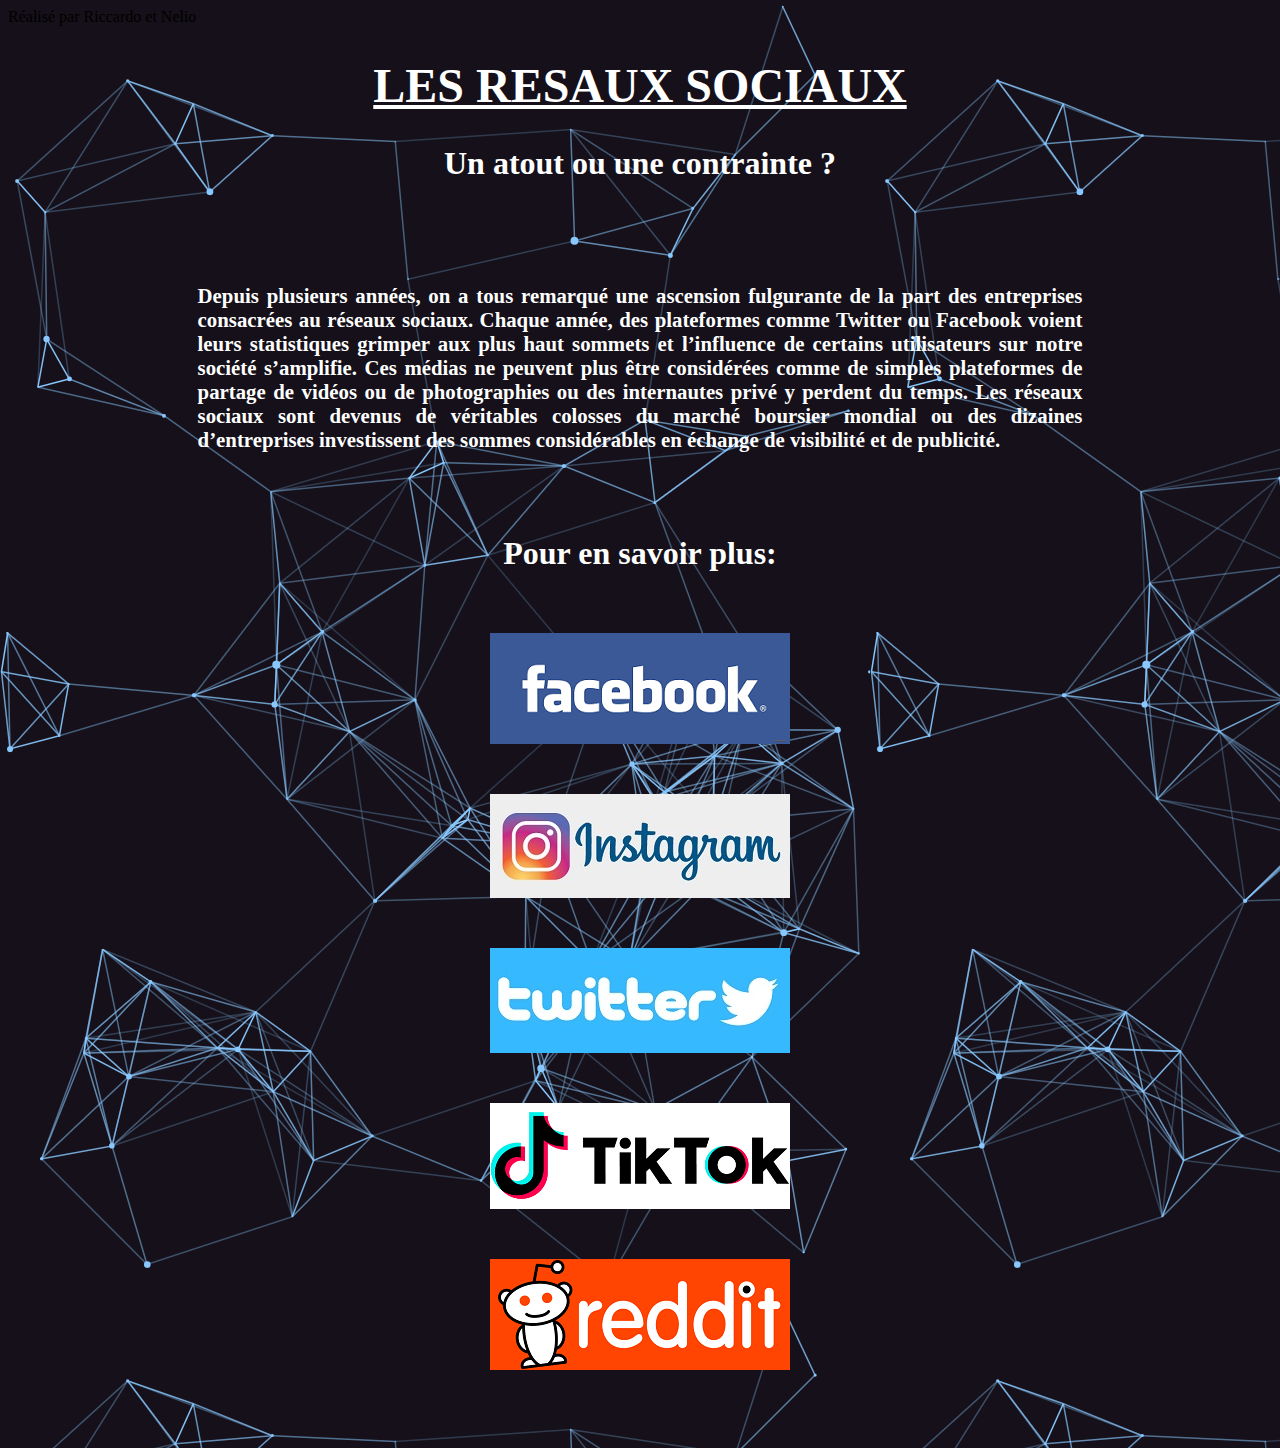
<file: index.html>
<html lang="fr">


<head>
	<meta charset="utf-8">	
	<title> LES RESEAUX SOCIAUX </title>
	

	<link rel="stylesheet" href="style.css">
</head>



<body background="back1.png">

			Réalisé par Riccardo et Nelio
			<h1>LES RESAUX SOCIAUX</h1>
			<h2>Un atout ou une contrainte ?</h2>
			<br>
			<br>
			<br>
			<h3>Depuis plusieurs années, on a tous remarqué une ascension fulgurante de la part des entreprises consacrées au réseaux sociaux. Chaque année, des plateformes comme Twitter ou Facebook voient leurs statistiques grimper aux plus haut sommets et l’influence de certains utilisateurs sur notre société s’amplifie.
Ces médias ne peuvent plus être considérées comme de simples plateformes de partage de vidéos ou de photographies ou des internautes privé y perdent du temps. Les réseaux sociaux sont devenus de véritables colosses du marché boursier mondial ou des dizaines d’entreprises investissent des sommes considérables en échange de visibilité et de publicité. </h3> 



			<br>
			<br>


			<h2>Pour en savoir plus:</h2>
				<br>
		
			<p class="one" class="aligncenter">
    				<a href="facebook.html"> <img src="facebook.png" alt="centered image" />
			</p>
			<br>
			<p class="one" class="aligncenter">
    				<a href="instagram.html"> <img src="instagram.png" alt="centered image" />
			</p>
			<br>
			<p class="one" class="aligncenter">
    				<a href="twitter.html"> <img src="twitter.png" alt="centered image" />
			</p>
			<br>
			<p class="one" class="aligncenter">
    				<a href="tiktok.html"> <img src="tiktok.png" alt="centered image" />
			</p>
			<br>
			<p class="one" class="aligncenter">
    				<a href="reddit.html"> <img src="reddit.png" alt="centered image" />
			</p>
			<br>
			



			<br>
			<br>
		
</body>





</html>
</file>
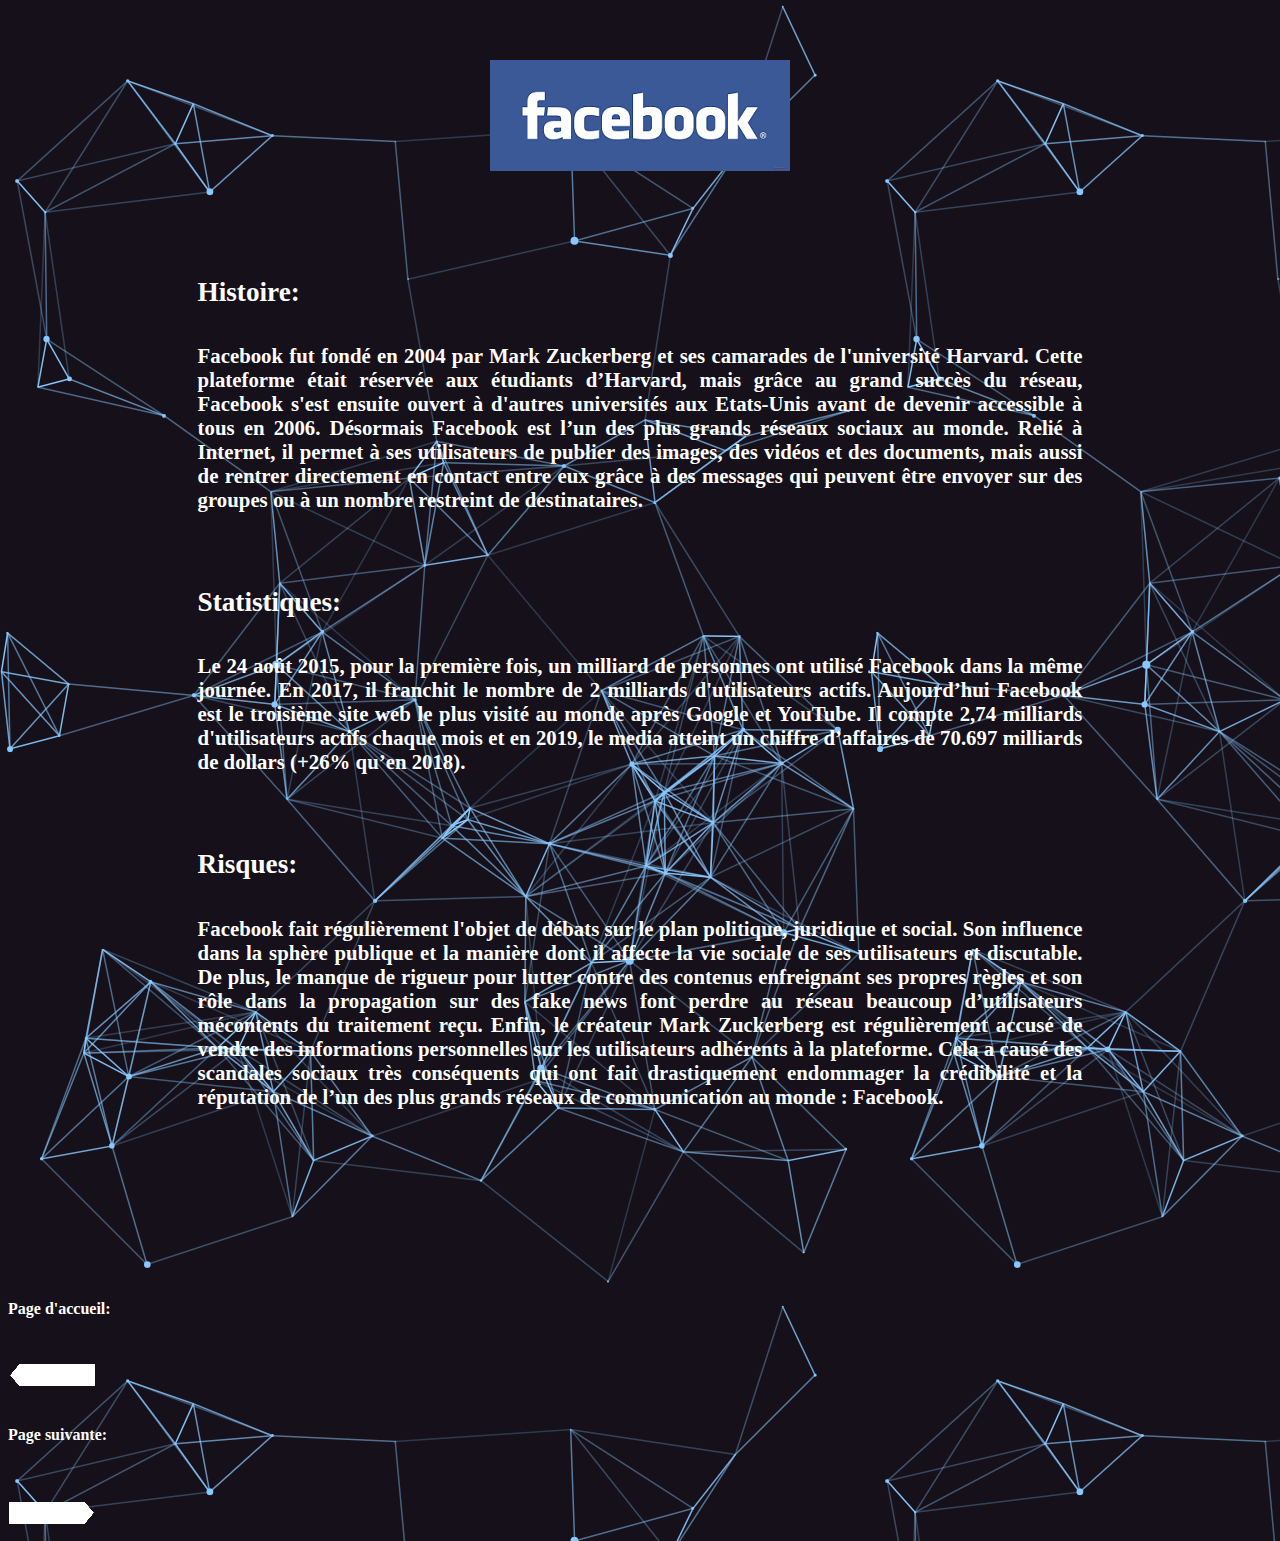
<file: facebook.html>
<html lang="fr">

<head>
	<meta charset="utf-8">
	<title> Facebook </title>
	<link rel="stylesheet" href="style.css">
</head>


<body background="back1.png">
	
	<br>
	<br>

	<p class="one" class="aligncenter">
    				<img src="facebook.png" alt="centered image" />
			</p>
	<br>
	<br>
	<br>
	
<h4>Histoire:</h4>
	
<h3>Facebook fut fondé en 2004 par Mark Zuckerberg et ses camarades de l'université Harvard. Cette plateforme était réservée aux étudiants d’Harvard, mais grâce au grand succès du réseau, Facebook s'est ensuite ouvert à d'autres universités aux Etats-Unis avant de devenir accessible à tous en 2006.
Désormais Facebook est l’un des plus grands réseaux sociaux au monde. Relié à Internet, il permet à ses utilisateurs de publier des images, des vidéos et des documents, mais aussi de rentrer directement en contact entre eux grâce à des messages qui peuvent être envoyer sur des groupes ou à un nombre restreint de destinataires. 
</h3>

<br>

<h4>Statistiques:</h4>
	
<h3>Le 24 août 2015, pour la première fois, un milliard de personnes ont utilisé Facebook dans la même journée. En 2017, il franchit le nombre de 2 milliards d'utilisateurs actifs. Aujourd’hui Facebook est le troisième site web le plus visité au monde après Google et YouTube. Il compte 2,74 milliards d'utilisateurs actifs chaque mois et en 2019, le media atteint un chiffre d’affaires de 70.697 milliards de dollars (+26% qu’en 2018).</h3>



<br>

<h4>Risques:</h4>
	
<h3>Facebook fait régulièrement l'objet de débats sur le plan politique, juridique et social. Son influence dans la sphère publique et la manière dont il affecte la vie sociale de ses utilisateurs et discutable. De plus, le manque de rigueur pour lutter contre des contenus enfreignant ses propres règles et son rôle dans la propagation sur des fake news font perdre au réseau beaucoup d’utilisateurs mécontents du traitement reçu. 
Enfin, le créateur Mark Zuckerberg est régulièrement accusé de vendre des informations personnelles sur les utilisateurs adhérents à la plateforme. Cela a causé des scandales sociaux très conséquents qui ont fait drastiquement endommager la crédibilité et la réputation de l’un des plus grands réseaux de communication au monde : Facebook.
</h3>

<br>
<br>
<br>
<br>
<br>
<br>
<br>
<br>


<h5>	<p>Page d'accueil: </h5>
		<br>
			<a href="index.html"> <img src="flèche2.png" alt="flèche2 image"/> </a> </p>
			
		
<h6>   <p>Page suivante: </h6>
		<br>
			<a href="instagram.html"> <img src="flèche1.png" alt="flèche1 image"/> </a> </p>


	



			
			
			
			
			
			
			
	</body>
</html>
</file>
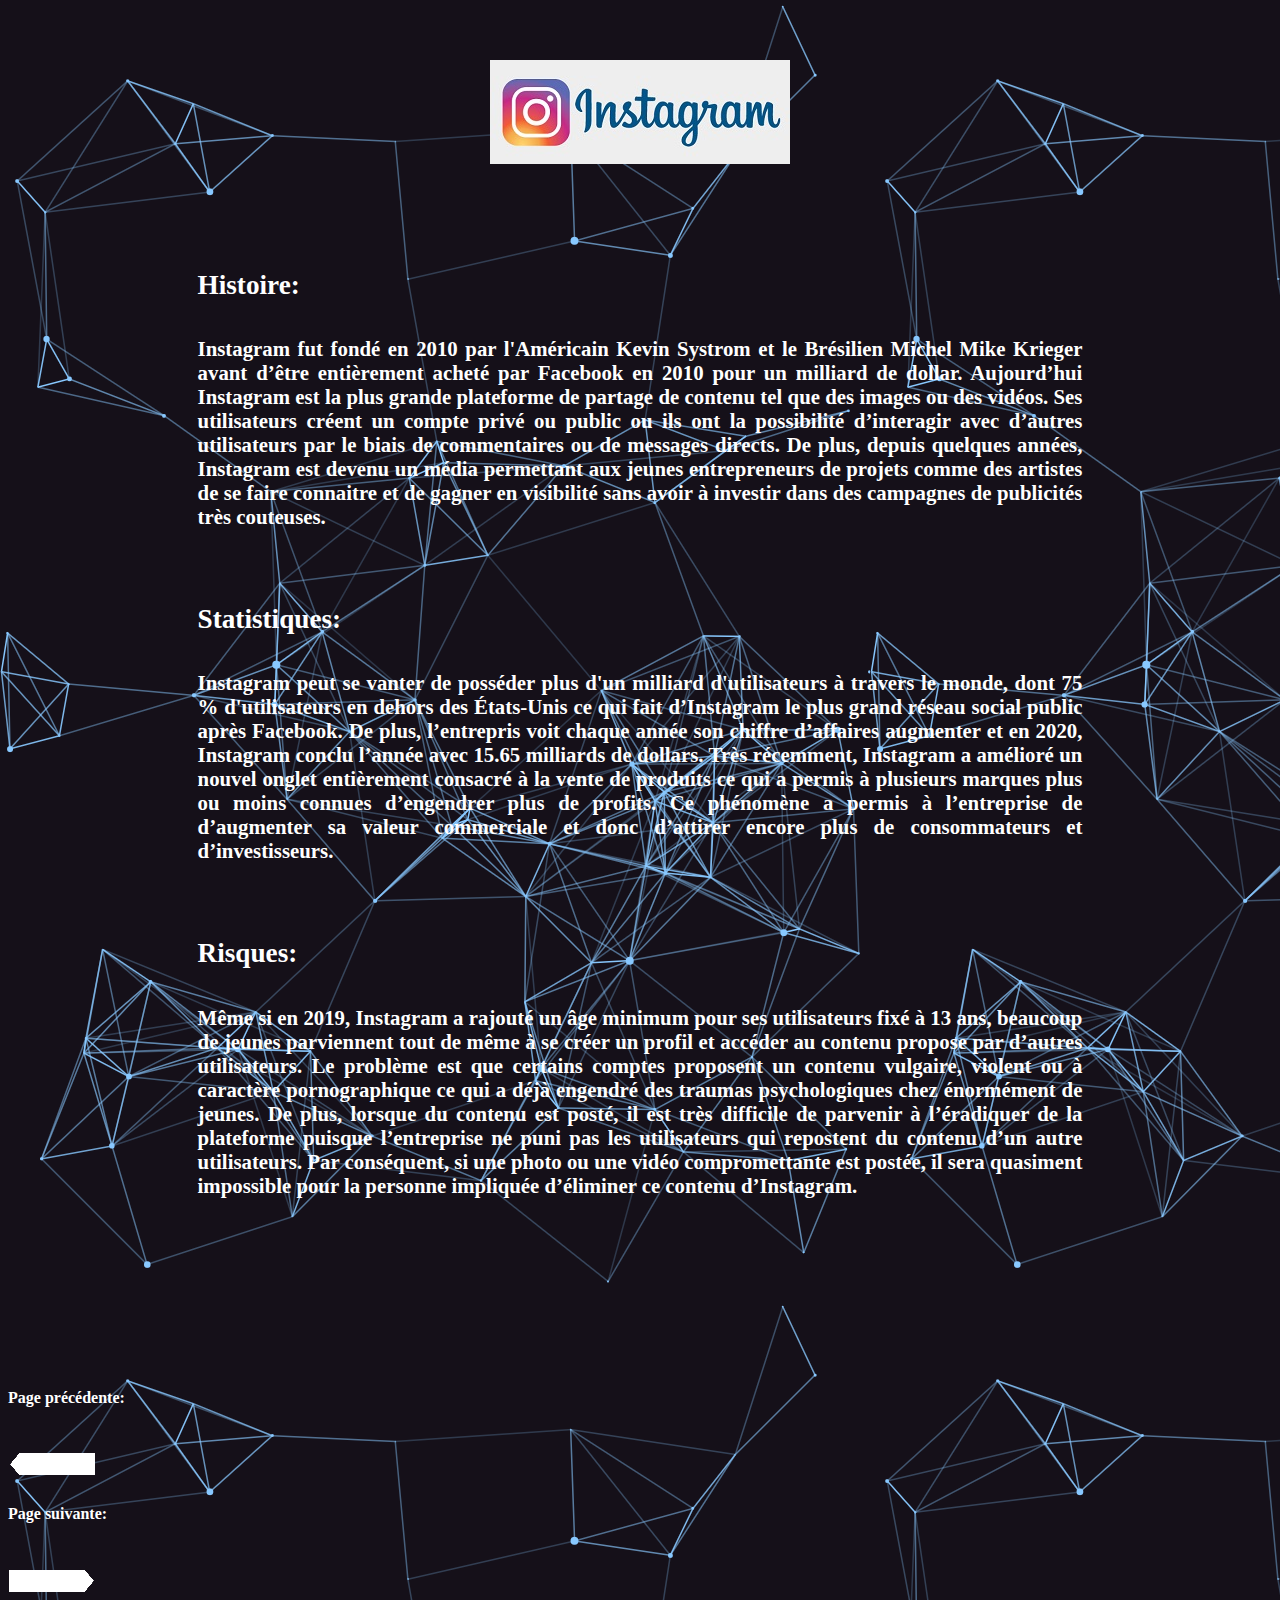
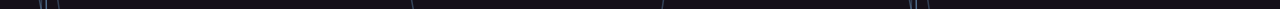
<file: instagram.html>
<html lang="fr">

<head>
	<meta charset="utf-8">
	<title> Instagram </title>
	<link rel="stylesheet" href="style.css">
</head>


<body background="back1.png">
	
	<br>
	<br>

	<p class="one" class="aligncenter">
    				<img src="instagram.png" alt="centered image" />
			</p>
	<br>
	<br>
	<br>
	
<h4>Histoire:</h4>
	
<h3>Instagram fut fondé en 2010 par l'Américain Kevin Systrom et le Brésilien Michel Mike Krieger  avant d’être entièrement acheté par Facebook en 2010 pour un milliard de dollar. Aujourd’hui Instagram est la plus grande plateforme de partage de contenu tel que des images ou des vidéos. Ses utilisateurs créent un compte privé ou public ou ils ont la possibilité d’interagir avec d’autres utilisateurs par le biais de commentaires ou de messages directs. 
De plus, depuis quelques années, Instagram est devenu un média permettant aux jeunes entrepreneurs de projets comme des artistes de se faire connaitre et de gagner en visibilité sans avoir à investir dans des campagnes de publicités très couteuses. 
</h3>

<br>

<h4>Statistiques:</h4>
	
<h3>Instagram peut se vanter de posséder plus d'un milliard d'utilisateurs à travers le monde, dont 75 % d'utilisateurs en dehors des États-Unis ce qui fait d’Instagram le plus grand réseau social public après Facebook. De plus, l’entrepris voit chaque année son chiffre d’affaires augmenter et en 2020, Instagram conclu l’année avec 15.65 milliards de dollars. 
Très récemment, Instagram a amélioré un nouvel onglet entièrement consacré à la vente de produits ce qui a permis à plusieurs marques plus ou moins connues d’engendrer plus de profits. Ce phénomène a permis à l’entreprise de d’augmenter sa valeur commerciale et donc d’attirer encore plus de consommateurs et d’investisseurs. 
</h3>

<br>

<h4>Risques:</h4>
	
<h3>Même si en 2019, Instagram a rajouté un âge minimum pour ses utilisateurs fixé à 13 ans, beaucoup de jeunes parviennent tout de même à se créer un profil et accéder au contenu propose par d’autres utilisateurs. Le problème est que certains comptes proposent un contenu vulgaire, violent ou à caractère pornographique ce qui a déjà engendré des traumas psychologiques chez énormément de jeunes. 
De plus, lorsque du contenu est posté, il est très difficile de parvenir à l’éradiquer de la plateforme puisque l’entreprise ne puni pas les utilisateurs qui repostent du contenu d’un autre utilisateurs. Par conséquent, si une photo ou une vidéo compromettante est postée, il sera quasiment impossible pour la personne impliquée d’éliminer ce contenu d’Instagram.
</h3>

<br>
<br>
<br>
<br>
<br>
<br>
<br>
<br>
	
	
	
	
	
	
		

<h5>	<p>Page précédente: </h5>
		<br>
			<a href="facebook.html"> <img src="flèche2.png" alt="flèche2 image"/> </a> </p>
			
		
<h5>   <p>Page suivante: </h5>
		<br>
			<a href="twitter.html"> <img src="flèche1.png" alt="flèche1 image"/> </a> </p>
	
	
	
	</body>
</html>
</file>
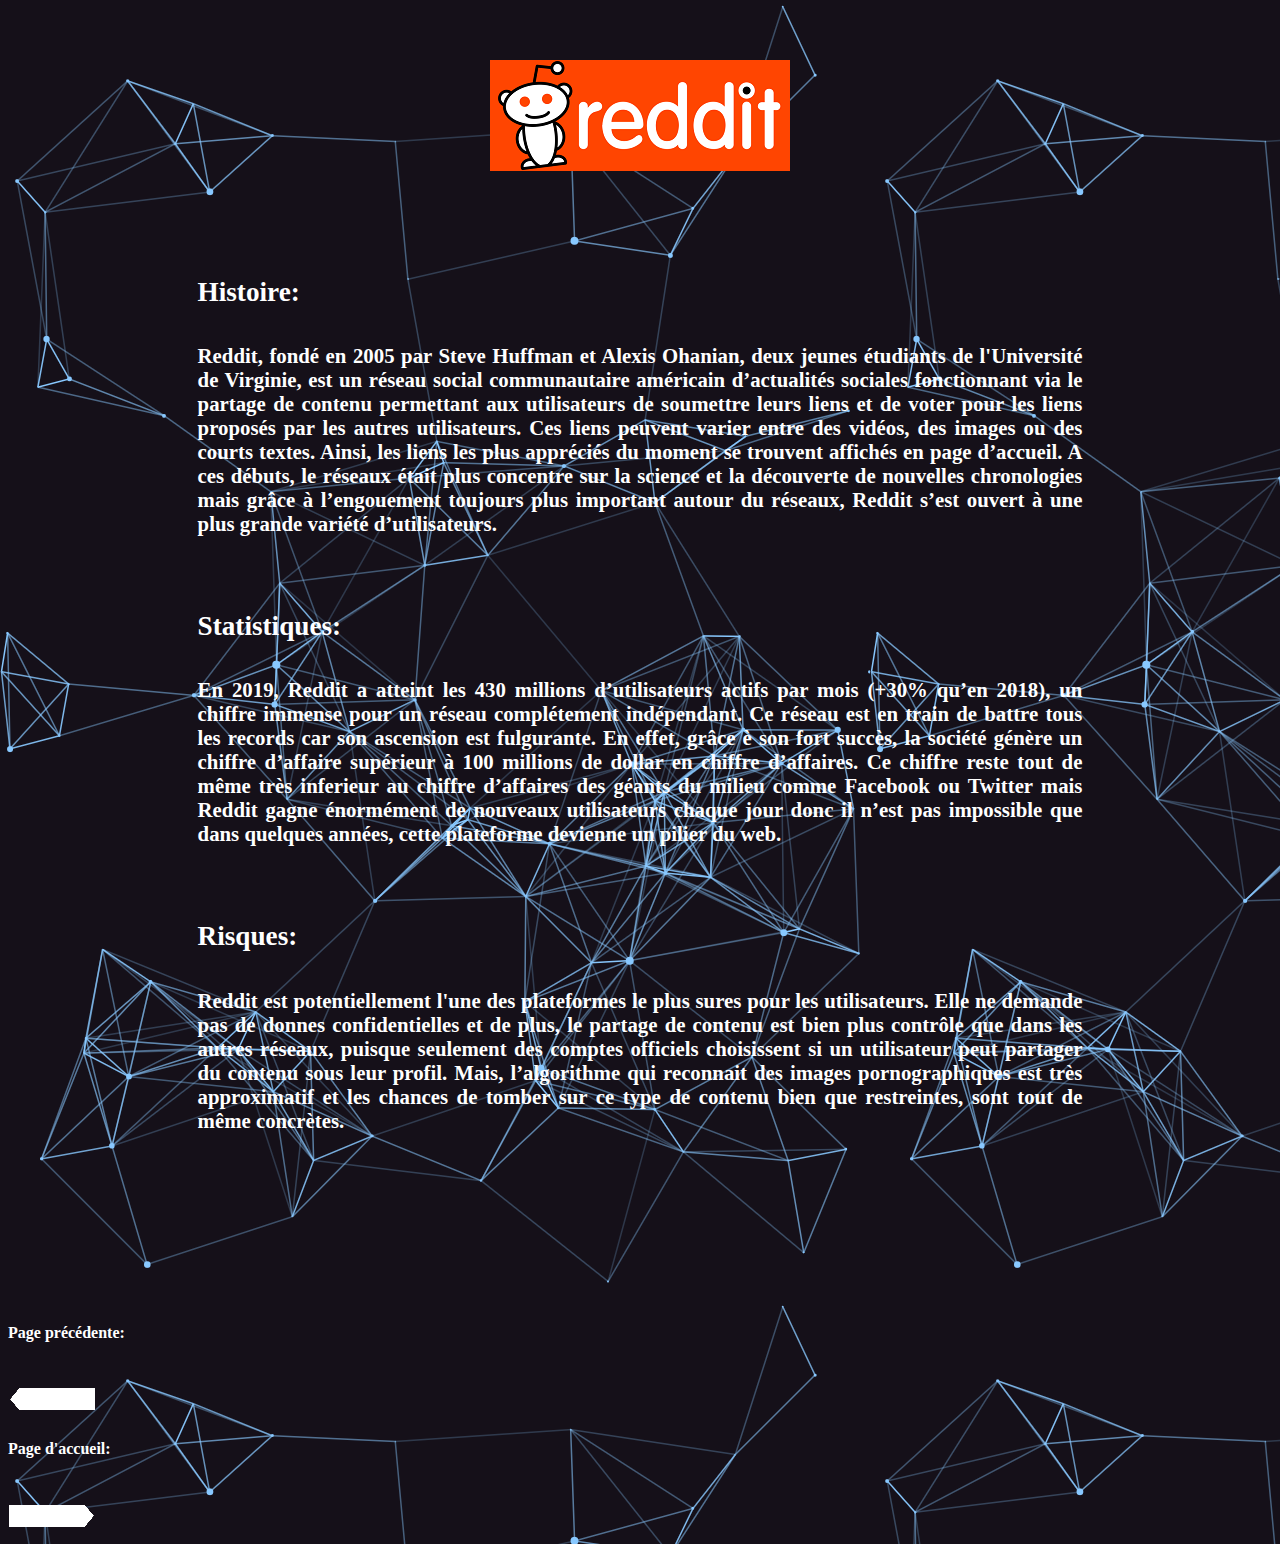
<file: reddit.html>
<html lang="fr">

<head>
	<meta charset="utf-8">
	<title> Reddit </title>
	<link rel="stylesheet" href="style.css">
</head>


<body background="back1.png">
	
	<br>
	<br>

	<p class="one" class="aligncenter">
    				<img src="reddit.png" alt="centered image" />
			</p>
	<br>
	<br>
	<br>
	
<h4>Histoire:</h4>
	
<h3>Reddit, fondé en 2005 par Steve Huffman et Alexis Ohanian, deux jeunes étudiants de l'Université de Virginie, est un réseau social communautaire américain d’actualités sociales fonctionnant via le partage de contenu permettant aux utilisateurs de soumettre leurs liens et de voter pour les liens proposés par les autres utilisateurs. Ces liens peuvent varier entre des vidéos, des images ou des courts textes. Ainsi, les liens les plus appréciés du moment se trouvent affichés en page d’accueil. A ces débuts, le réseaux était plus concentre sur la science et la découverte de nouvelles chronologies mais grâce à l’engouement toujours plus important autour du réseaux, Reddit s’est ouvert à une plus grande variété d’utilisateurs.</h3>

<br>

<h4>Statistiques:</h4>
	
<h3>En 2019, Reddit a atteint les 430 millions d’utilisateurs actifs par mois (+30% qu’en 2018), un chiffre immense pour un réseau complétement indépendant. Ce réseau est en train de battre tous les records car son ascension est fulgurante. En effet, grâce è son fort succès, la société génère un chiffre d’affaire supérieur à 100 millions de dollar en chiffre d’affaires. Ce chiffre reste tout de même très inferieur au chiffre d’affaires des géants du milieu comme Facebook ou Twitter mais Reddit gagne énormément de nouveaux utilisateurs chaque jour donc il n’est pas impossible que dans quelques années, cette plateforme devienne un pilier du web.  </h3>

<br>

<h4>Risques:</h4>
	
<h3>Reddit est potentiellement l'une des plateformes le plus sures pour les utilisateurs. Elle ne demande pas de donnes confidentielles et de plus, le partage de contenu est bien plus contrôle que dans les autres réseaux, puisque seulement des comptes officiels choisissent si un utilisateur peut partager du contenu sous leur profil. Mais, l’algorithme qui reconnait des images pornographiques est très approximatif et les chances de tomber sur ce type de contenu bien que restreintes, sont tout de même concrètes. </h3>

<br>
<br>
<br>
<br>
<br>
<br>
<br>
<br>


<h5>	<p>Page précédente: </h5>		
		<br>
			<a href="tiktok.html"> <img src="flèche2.png" alt="flèche2 image"/> </a> </p>
		
<h5>   <p>Page d'accueil: </h5>
		<br>
			<a href="index.html"> <img src="flèche1.png" alt="flèche1 image"/> </a> </p>
	</body>
</html>
</file>
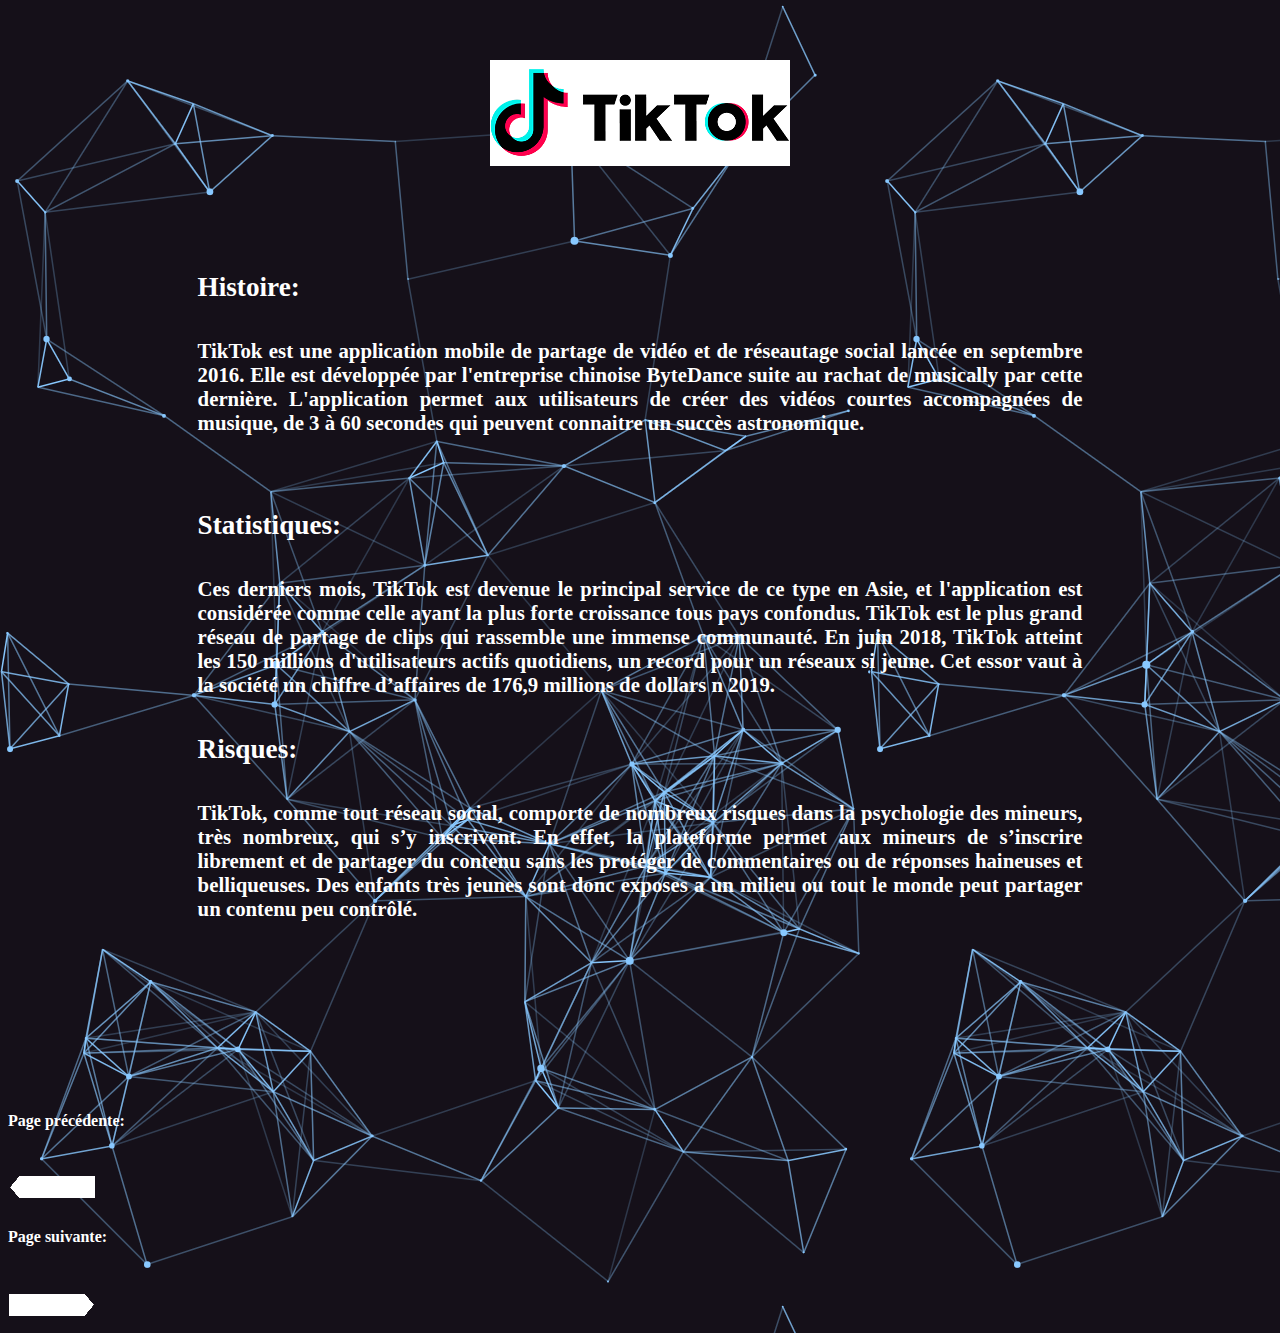
<file: tiktok.html>
<html lang="fr">

<head>
	<meta charset="utf-8">
	<title> TikTok </title>
	<link rel="stylesheet" href="style.css">
</head>


<body background="back1.png">	
	<br>
	<br>

	<p class="one" class="aligncenter">
    				<img src="tiktok.png" alt="centered image" />
			</p>
	<br>
	<br>
	<br>
	
<h4>Histoire:</h4>
	
<h3>TikTok est une application mobile de partage de vidéo et de réseautage social lancée en septembre 2016. Elle est développée par l'entreprise chinoise ByteDance suite au rachat de musically par cette dernière. L'application permet aux utilisateurs de créer des vidéos courtes accompagnées de musique, de 3 à 60 secondes qui peuvent connaitre un succès astronomique.</h3>

<br>

<h4>Statistiques:</h4>
	
<h3>Ces derniers mois, TikTok est devenue le principal service de ce type en Asie, et l'application est considérée comme celle ayant la plus forte croissance tous pays confondus. TikTok est le plus grand réseau de partage de clips qui rassemble une immense communauté. En juin 2018, TikTok atteint les 150 millions d'utilisateurs actifs quotidiens, un record pour un réseaux si jeune. Cet essor vaut à la société un chiffre d’affaires de 176,9 millions de dollars n 2019.</h3>




<h4>Risques:</h4>
	
<h3>TikTok, comme tout réseau social, comporte de nombreux risques dans la psychologie des mineurs, très nombreux, qui s’y inscrivent. En effet, la plateforme permet aux mineurs de s’inscrire librement et de partager du contenu sans les protéger de commentaires ou de réponses haineuses et belliqueuses. Des enfants très jeunes sont donc exposes a un milieu ou tout le monde peut partager un contenu peu contrôlé.</h3>

<br>
<br>
<br>
<br>
<br>
<br>
<br>
<br>
	

<h5>	<p>Page précédente: </h5>
		<br>
			<a href="twitter.html"> <img src="flèche2.png" alt="flèche2 image"/> </a> </p>
			
		
<h5>   <p>Page suivante: </h5>
		<br>
			<a href="reddit.html"> <img src="flèche1.png" alt="flèche2 image"/> </a> </p>
			
	</body>
</html>
</file>
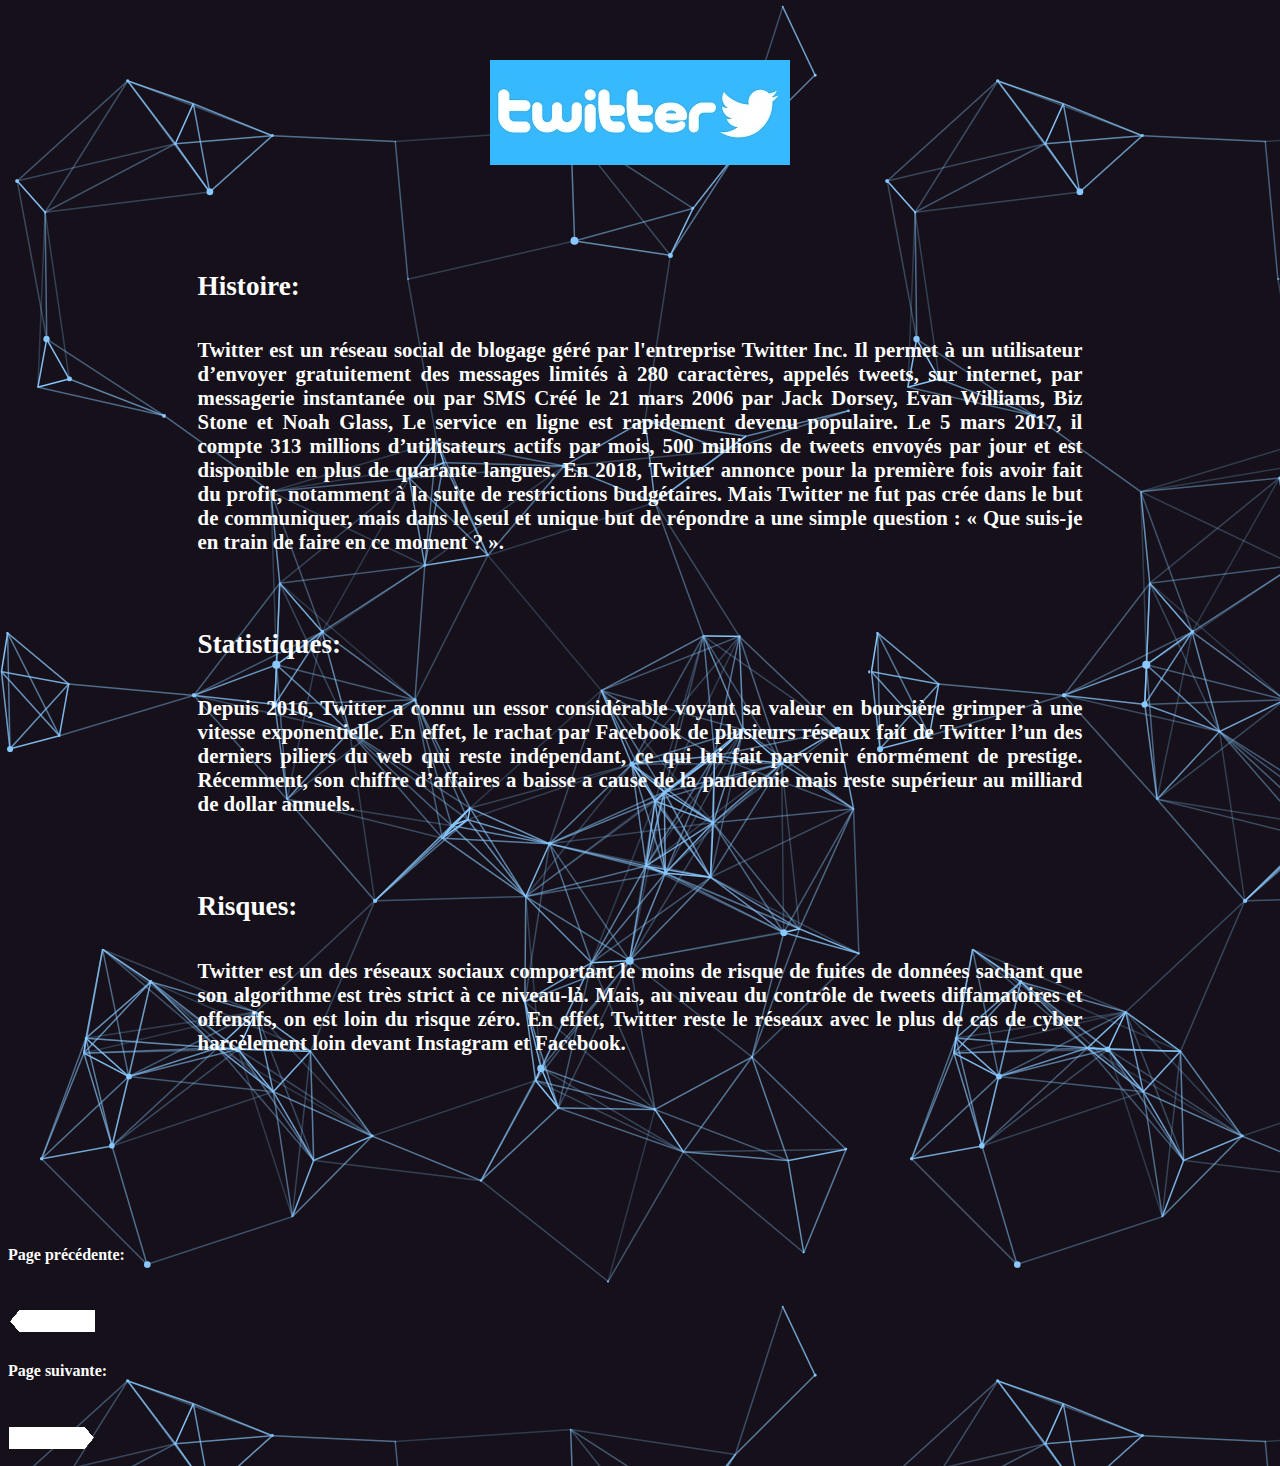
<file: twitter.html>
<html lang="fr">

<head>
	<meta charset="utf-8">
	<title> Twitter </title>
	<link rel="stylesheet" href="style.css">
</head>


<body background="back1.png">
	
	<br>
	<br>

	<p class="one" class="aligncenter">
    				<img src="twitter.png" alt="centered image" />
			</p>
	<br>
	<br>
	<br>
	
<h4>Histoire:</h4>
	
<h3>Twitter est un réseau social de blogage géré par l'entreprise Twitter Inc. Il permet à un utilisateur d’envoyer gratuitement des messages limités à 280 caractères, appelés tweets, sur internet, par messagerie instantanée ou par SMS
Créé le 21 mars 2006 par Jack Dorsey, Evan Williams, Biz Stone et Noah Glass, Le service en ligne est rapidement devenu populaire. Le 5 mars 2017, il compte 313 millions d’utilisateurs actifs par mois, 500 millions de tweets envoyés par jour et est disponible en plus de quarante langues. En 2018, Twitter annonce pour la première fois avoir fait du profit, notamment à la suite de restrictions budgétaires. Mais Twitter ne fut pas crée dans le but de communiquer, mais dans le seul et unique but de répondre a une simple question : « Que suis-je en train de faire en ce moment ? ».
</h3>

<br>

<h4>Statistiques:</h4>
	
<h3>Depuis 2016, Twitter a connu un essor considérable voyant sa valeur en boursière grimper à une vitesse exponentielle. En effet, le rachat par Facebook de plusieurs réseaux fait de Twitter l’un des derniers piliers du web qui reste indépendant, ce qui lui fait parvenir énormément de prestige. Récemment, son chiffre d’affaires a baisse a cause de la pandémie mais reste supérieur au milliard de dollar annuels. </h3>

<br>

<h4>Risques:</h4>
	
<h3>Twitter est un des réseaux sociaux comportant le moins de risque de fuites de données sachant que son algorithme est très strict à ce niveau-là. Mais, au niveau du contrôle de tweets diffamatoires et offensifs, on est loin du risque zéro. En effet, Twitter reste le réseaux avec le plus de cas de cyber harcèlement loin devant Instagram et Facebook. </h3>

<br>
<br>
<br>
<br>
<br>
<br>
<br>
<br>
	
	
	
	
	
	
		


<h5>	<p>Page précédente: </h5>
		<br>
			<a href="instagram.html"> <img src="flèche2.png" alt="flèche2 image"/> </a> </p>
		
<h5>   <p>Page suivante: </h5>
		<br>
			<a href="tiktok.html"> <img src="flèche1.png" alt="flèche1 image"/> </a> </p>
			
	
	
	
	</body>
</html>
</file>
<file: style.css>
h1 {font-family: broadway;
	 font-size: 3em;
	 font-weight: bold;
	 text-decoration: underline;
	 color: white;
	 text-align: center;
	}

h2  {font-family: serif;
	  font-size: 200%;
	  color: white;
	  text-align: center; 
	}

h3  {color: white;
      font-size: 130%;
	  text-align: justify;
	  margin-left: 15%;
	  margin-right: 15%;
	}
	
h4  {color: white;
      font-size: 170%;
	  text-align: justify;
	  margin-left: 15%;
	  margin-right: 15%;
	}

h5  {color: white;                           
	  text-align: left;
	  font-size: 100%;
	}
	
h6  {color: white;
	  text-align: left;
	  font-size: 100%;
	}
	


	
ol {color: white;
     margin-left:29%;
   }



h2:hover { font-style: serif;
		   text-decoration: underline;
		 }
		 

h4:hover { font-style: serif;
		   text-decoration: underline;
		 }



.aligncenter {text-align: center;
			  }

.one {color:white;
   text-align: center;
  }
  
.two {color:white;
   text-align: right;
  }
</file>
